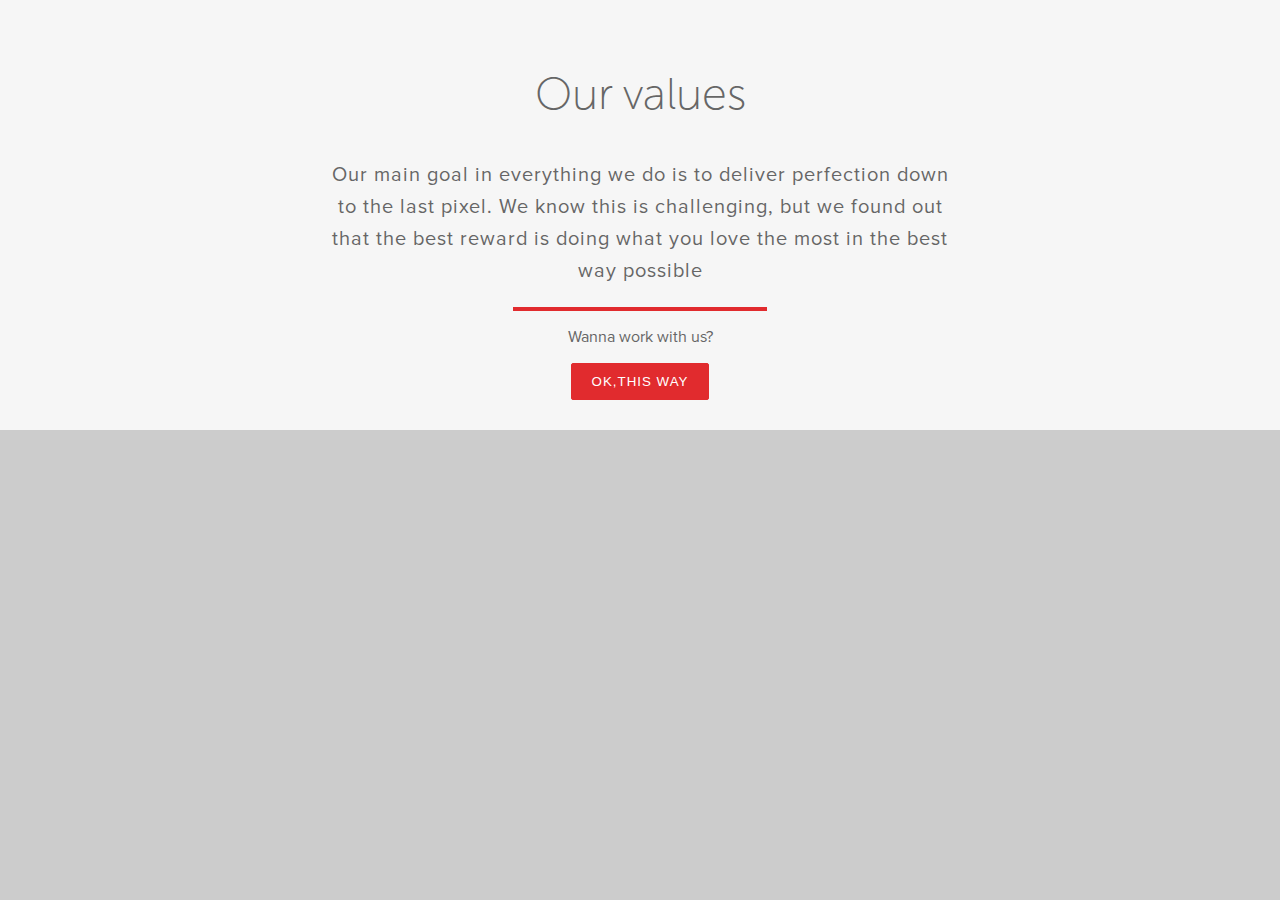
<file: index.html>
<!DOCTYPE html>
<html lang="en">
<head>
	<meta charset="UTF-8">
	<title>Pixel Perfect Tree</title>
	<link rel="stylesheet" href="style.css">
	<link rel="stylesheet" href="css/animate.css">
</head>
<body>
	<header>
		<div class="main animated slideInDown">
			<h2>Our values</h2>
			<p class="text">Our main goal in everything we do is to deliver perfection down to the last pixel. We know this is challenging, but we found out that the best reward is doing what you love the most in the best way possible</p>
			<hr>
			<p>Wanna work with us?</p>
			<button>OK,THIS WAY</button>
		</div>
	</header>	
</body>
</html>
</file>
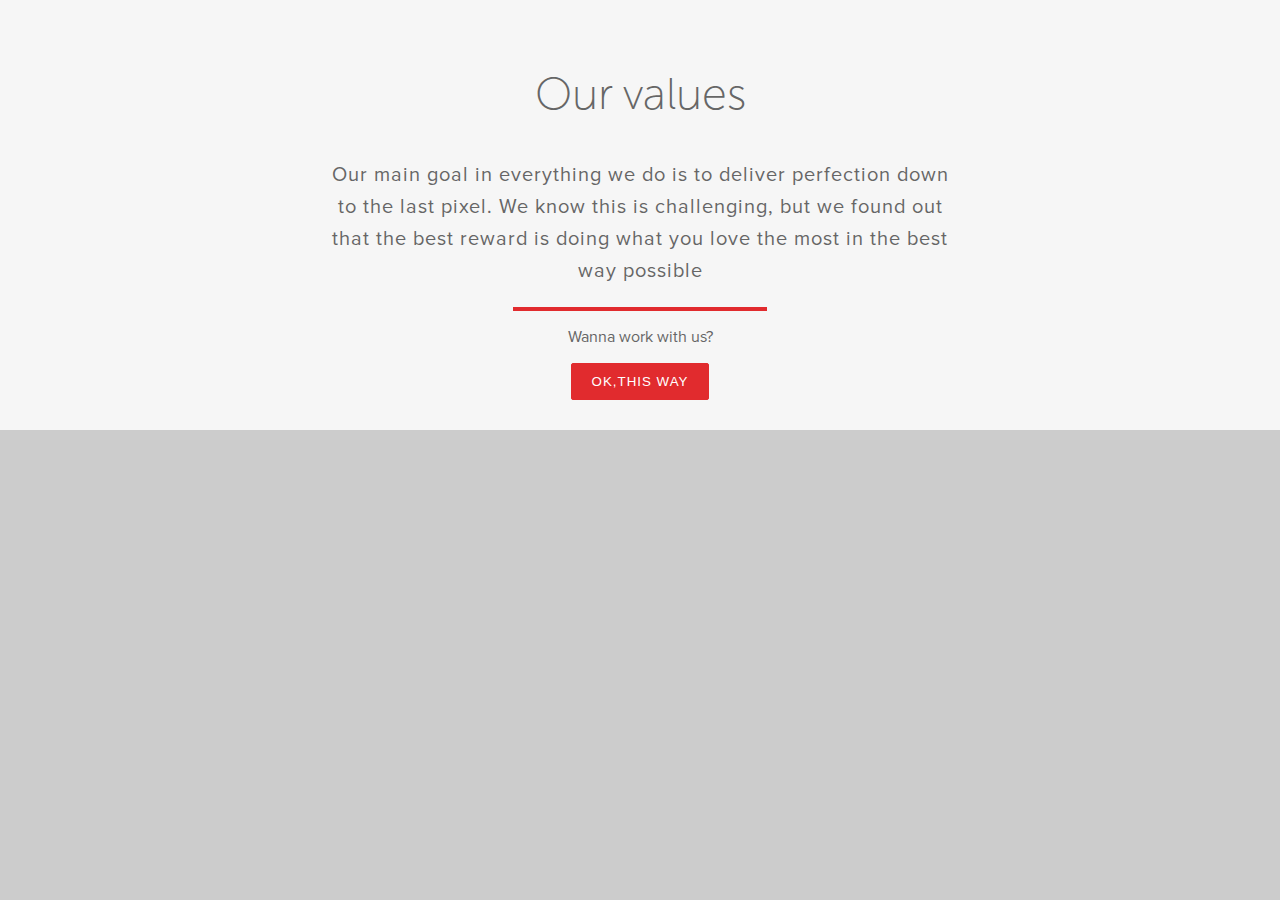
<file: section.html>
<!DOCTYPE html>
<html lang="en">
<head>
	<meta charset="UTF-8">
	<title>Pixel Perfect Tree</title>
	<link rel="stylesheet" href="style.css">
	<link rel="stylesheet" href="css/animate.css">
</head>
<body>
	<header>
		<div class="main animated slideInDown">
			<h2>Our values</h2>
			<p class="text">Our main goal in everything we do is to deliver perfection down to the last pixel. We know this is challenging, but we found out that the best reward is doing what you love the most in the best way possible</p>
			<hr>
			<p>Wanna work with us?</p>
			<button>OK,THIS WAY</button>
		</div>
	</header>	
</body>
</html>
</file>
<file: style.css>
body {
  width: 100%;
  padding: 0;
  margin: 0;
  color: #666;
  font-family: proxima-nova;
  background: #ccc; }

header {
  background: #f6f6f6; }

.main {
  width: 50%;
  margin: 0 auto;
  text-align: center;
  padding: 30px; }

h2 {
  font-family: "museo-sans";
  font-size: 45px;
  font-weight: 100; }

hr {
  width: 250px;
  border: 2px solid #e12b2e; }

.text {
  font-size: 20px;
  letter-spacing: 1px;
  line-height: 32px; }

button {
  color: #fff;
  background: #e12b2e;
  border: 1px solid #e12b2e;
  border-radius: 2px;
  padding: 10px 20px;
  letter-spacing: 1px; }
button:hover
{
  background:#fff;
  color: #e12b2e;
}

@font-face {
  font-family: "museo-sans";
  src: url("fonts/MuseoSansCyrl.otf"); }
@font-face {
  font-family: "proxima-nova";
  src: url("fonts/ProximaNova-Regular.otf"); }

/*# sourceMappingURL=style.css.map */
</file>
